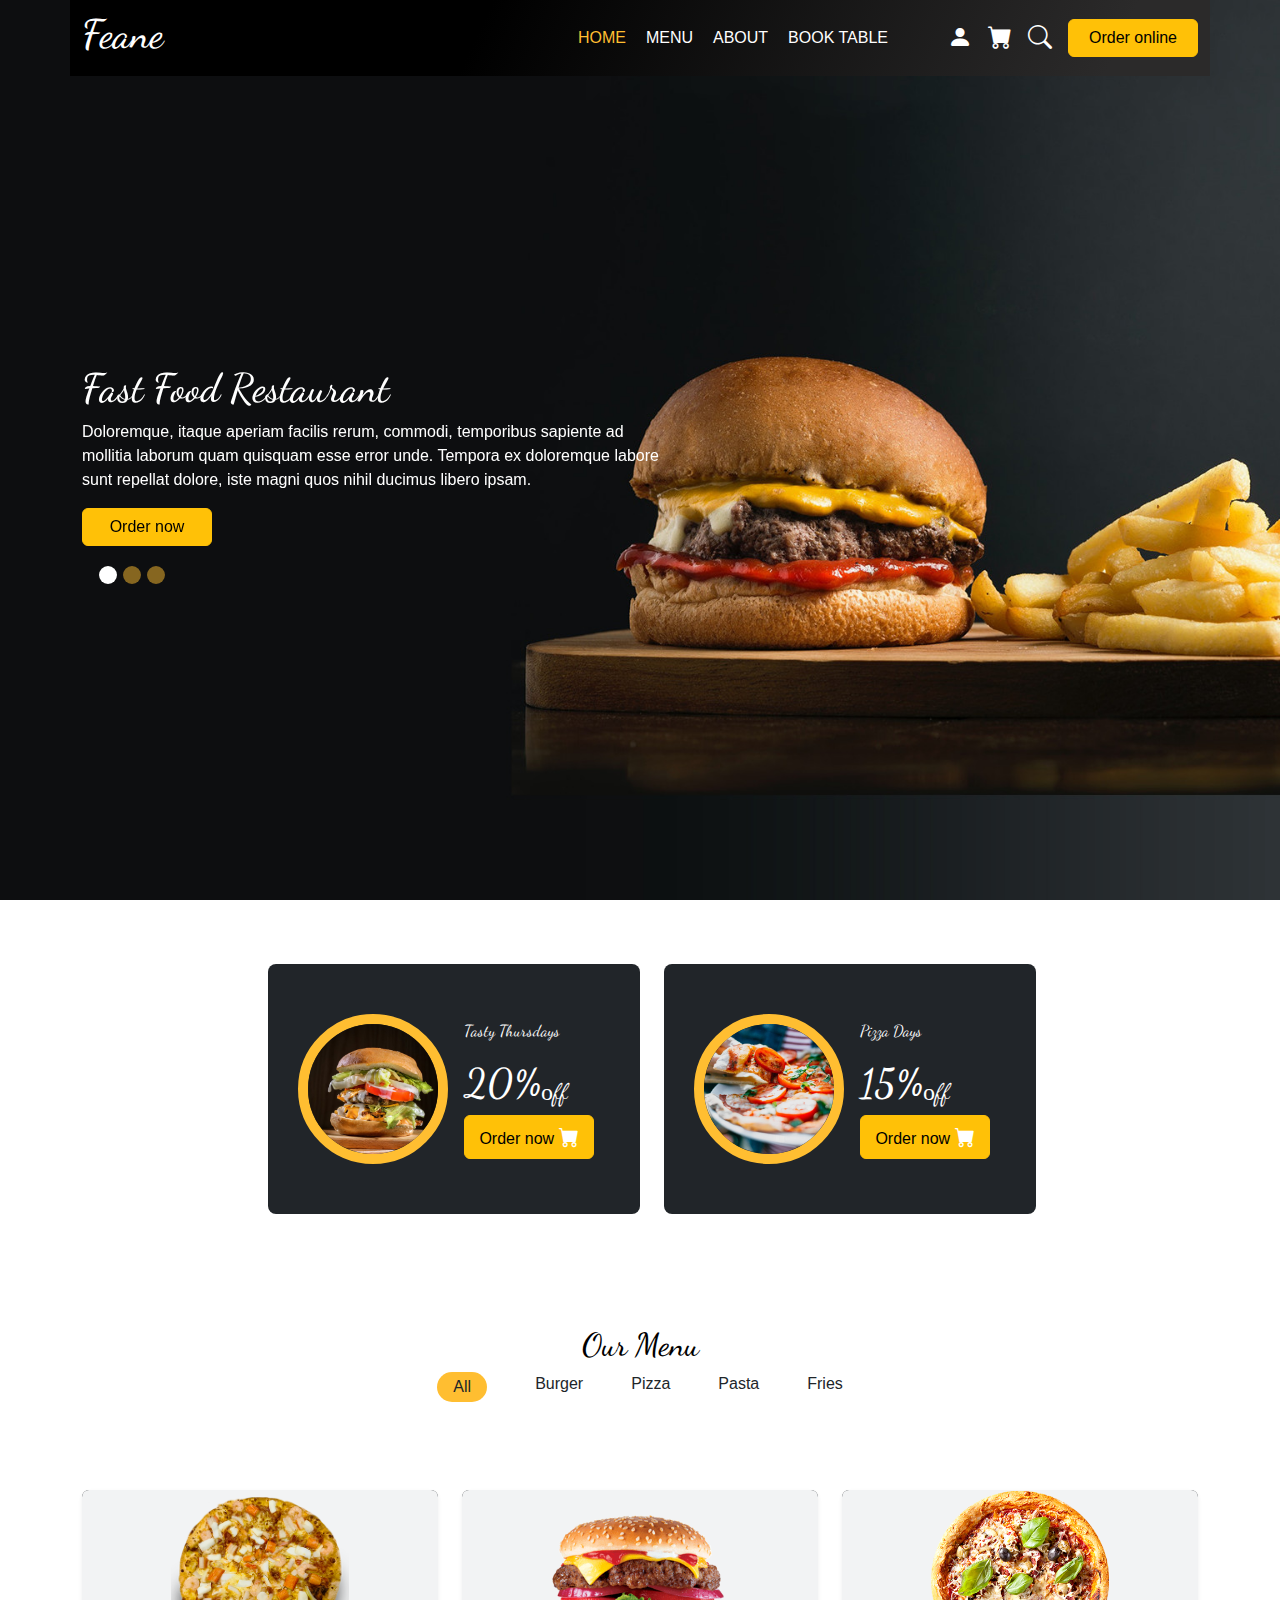
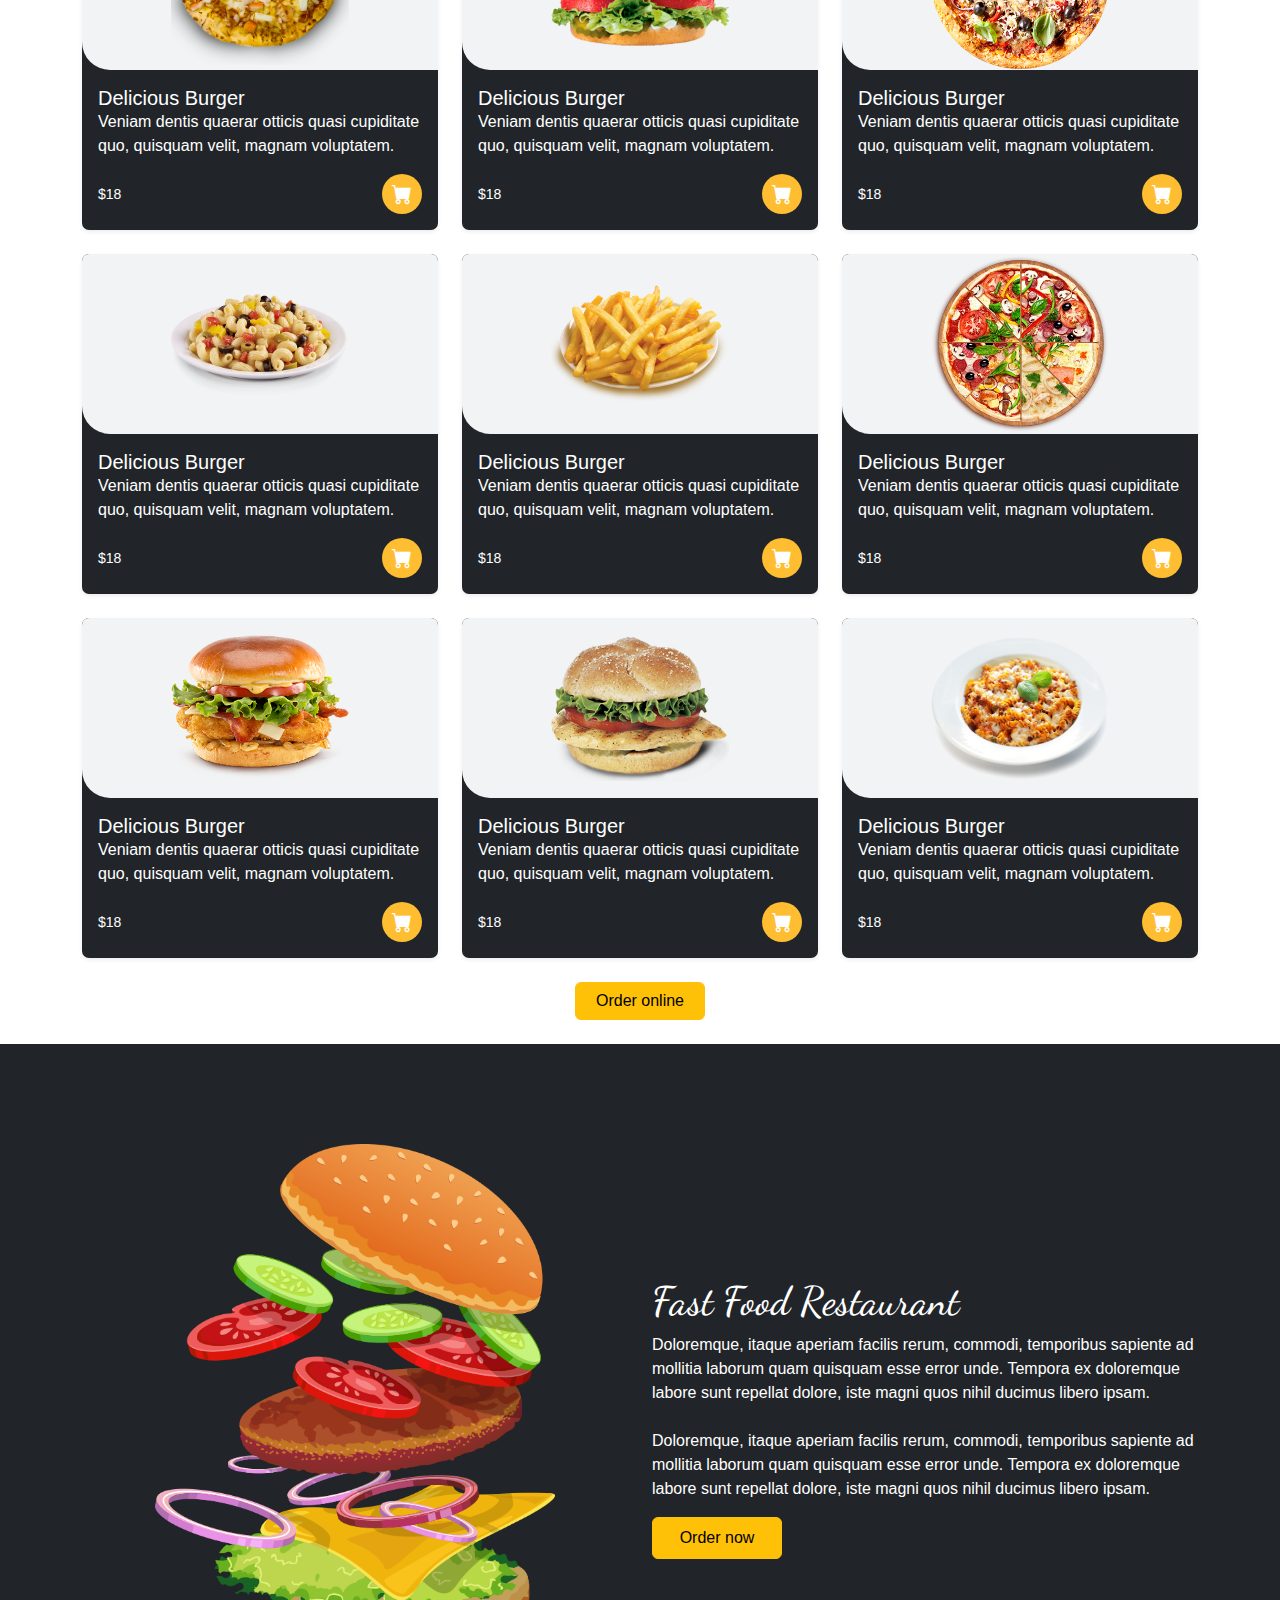
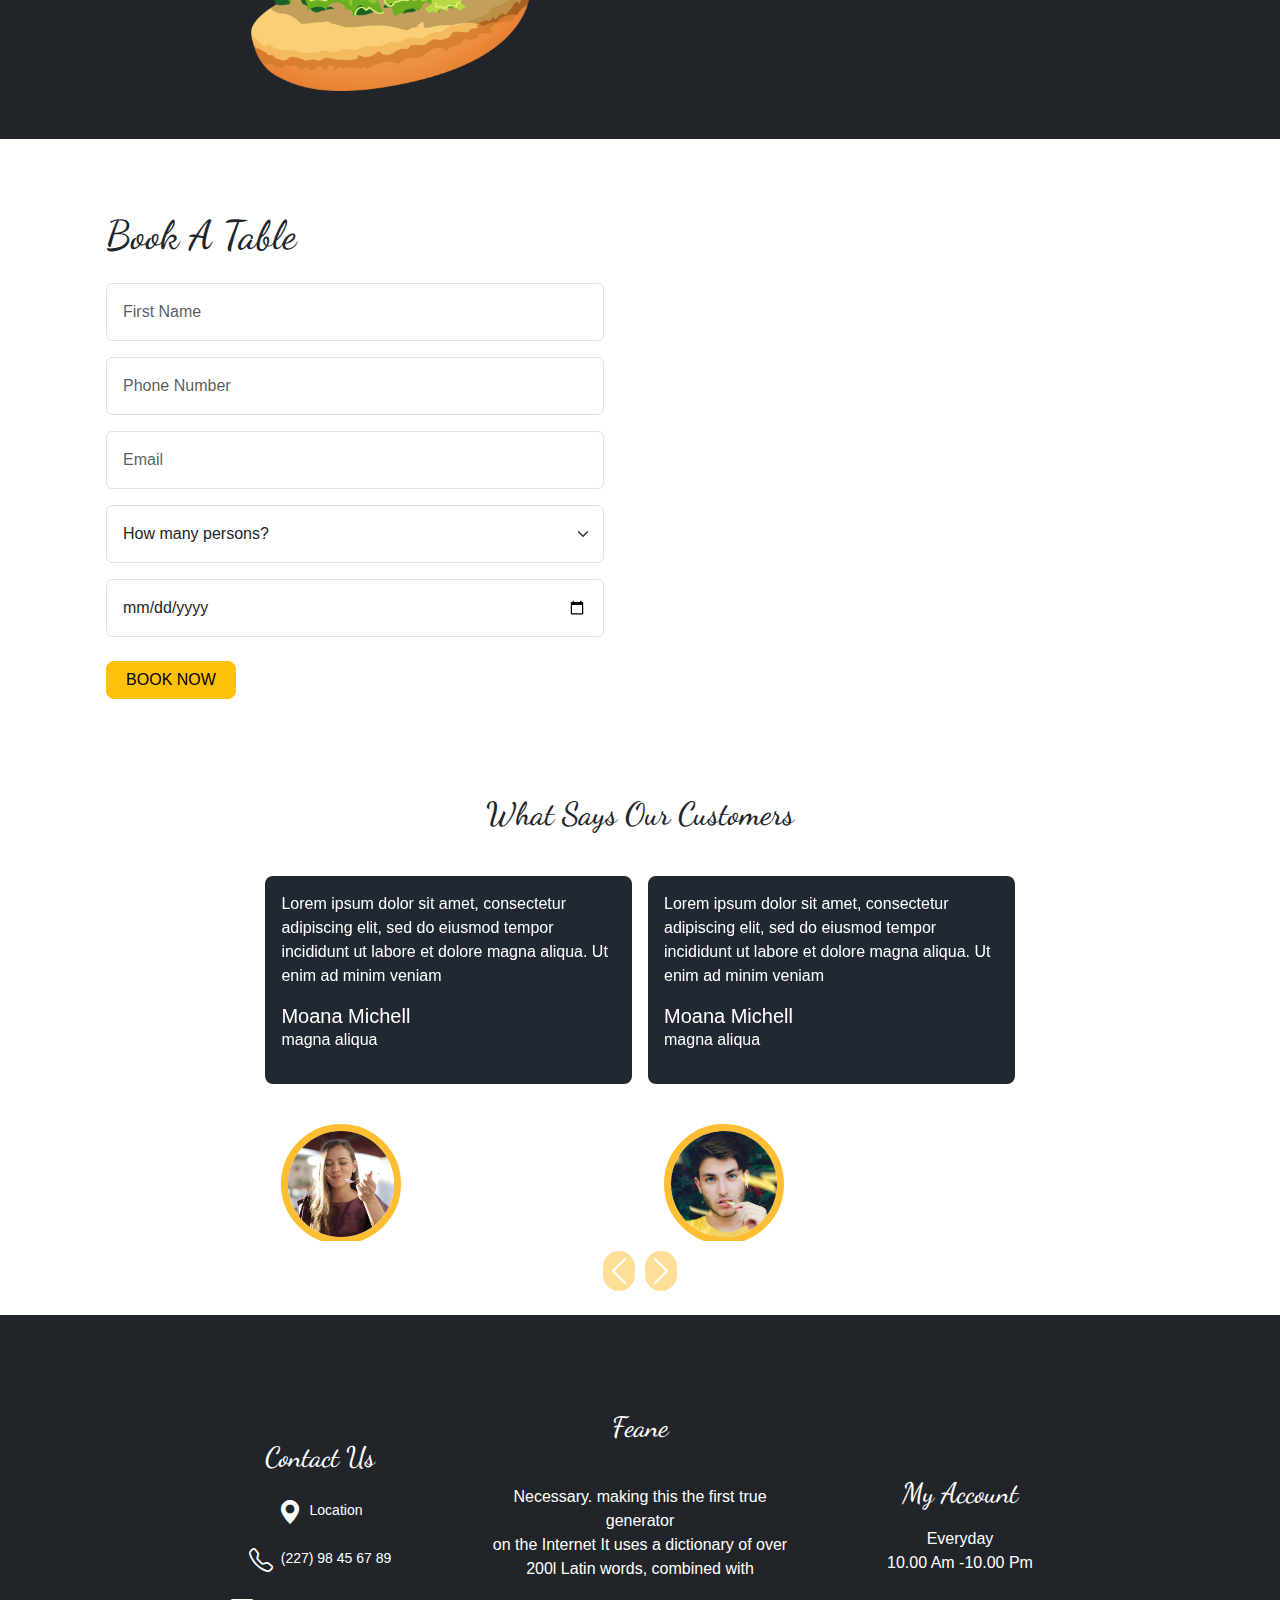
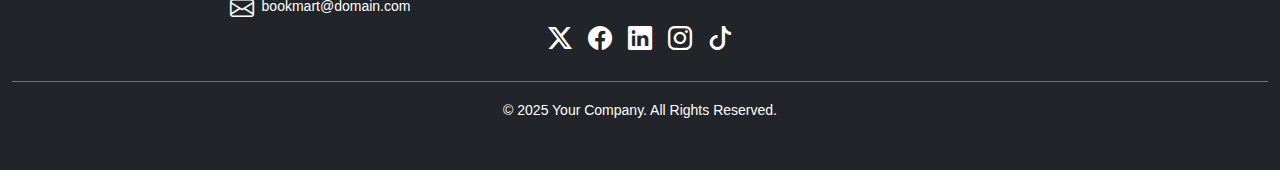
<file: index.html>
<!DOCTYPE html>
<html lang="fr">
<head>
    <meta charset="UTF-8">
    <meta name="viewport" content="width=device-width, initial-scale=1.0">
    <title>Feane</title>
    
    <link href="https://cdn.jsdelivr.net/npm/bootstrap@5.3.8/dist/css/bootstrap.min.css" rel="stylesheet">
    <link rel="stylesheet" href="https://cdnjs.cloudflare.com/ajax/libs/font-awesome/6.5.0/css/all.min.css">
    <link rel="stylesheet" href="https://cdn.jsdelivr.net/npm/bootstrap-icons@1.11.3/font/bootstrap-icons.css">
    <link href="https://fonts.googleapis.com/css2?family=Dancing+Script:wght@400;600;700&display=swap" rel="stylesheet">
    <link rel="stylesheet" href="style.css">
</head>
<body>
    <section class="container-fluid w-100 header justify-content-center  p-0">
         <header class="container">
        <h1 class="font-dancing">Feane</h1>
        <!-- Checkbox pour le menu burger -->
        <input type="checkbox" id="menu-toggle">
        <label for="menu-toggle" class="burger">
            <div></div>
            <div></div>
            <div></div>
        </label>
        <!-- Navbar -->
        <nav class="navbar">
            <ul>
                <li><a href="index.html" class="nav-link active" >HOME</a></li>
                <li><a href="menu.html">MENU</a></li>
                <li><a href="about.html">ABOUT</a></li>
                <li><a href="book_table.html">BOOK TABLE</a></li>
            </ul>
            <div class="d-flex align-items-center gap-3">
                    <i class="bi bi-person-fill fs-4 text-white"></i>
                    <i class="bi bi-cart-fill fs-4 text-white"></i>
                    <i class="bi bi-search fs-4 text-white"></i>
                    <button class="btn btn-warning px-3">Order online</button>
            </div>
        </nav>
         </header>
    </section>

    <div class="container-fluid home">
        <section class=" container py-3">
            <!-- ============ CAROUSEL ============ -->
            <div id="carouselExampleIndicators" class="carousel slide" data-bs-ride="carousel">

                <!-- Dots -->
                <div class="carousel-indicators">
                    <button type="button" data-bs-target="#carouselExampleIndicators" data-bs-slide-to="0"
                        class="active"></button>
                    <button type="button" data-bs-target="#carouselExampleIndicators" data-bs-slide-to="1"></button>
                    <button type="button" data-bs-target="#carouselExampleIndicators" data-bs-slide-to="2"></button>
                </div>

                <div class="carousel-inner">
                    <!-- SLIDE 1 -->
                    <div class="carousel-item active" data-bs-interval="1000">
                        <div class="d-flex flex-column text-start py-5">
                            <h1 class="font-dancing text-start text-white">Fast Food Restaurant</h1>
                            <p class="text-white text-start">
                                Doloremque, itaque aperiam facilis rerum, commodi, temporibus sapiente ad <br>
                                mollitia laborum quam quisquam esse error unde. Tempora ex doloremque labore <br>
                                sunt repellat dolore, iste magni quos nihil ducimus libero ipsam.
                            </p>
                            <button class="btn btn-warning w-25 text-center">Order now</button>
                        </div>
                    </div>

                    <!-- SLIDE 2 -->
                    <div class="carousel-item" data-bs-interval="1000">
                        <div class="d-flex flex-column text-start py-5">
                            <h1 class="font-dancing text-start text-white">Fast Food Restaurant</h1>
                            <p class="text-white text-start">
                                Doloremque, itaque aperiam facilis rerum, commodi, temporibus sapiente ad <br>
                                mollitia laborum quam quisquam esse error unde. Tempora ex doloremque labore <br>
                                sunt repellat dolore, iste magni quos nihil ducimus libero ipsam.
                            </p>
                            <button class="btn btn-warning text-center">Order now</button>
                        </div>
                    </div>

                    <!-- SLIDE 3 -->
                    <div class="carousel-item" data-bs-interval="1000">
                        <div class="d-flex flex-column text-start py-5">
                            <h1 class="font-dancing text-start text-white">Fast Food Restaurant</h1>
                            <p class="text-white text-start">
                                Doloremque, itaque aperiam facilis rerum, commodi, temporibus sapiente ad <br>
                                mollitia laborum quam quisquam esse error unde. Tempora ex doloremque labore <br>
                                sunt repellat dolore, iste magni quos nihil ducimus libero ipsam.
                            </p>
                            <button class="btn btn-warning w-25 text-center">Order now</button>
                        </div>
                    </div>

                </div>
            </div>

        </section>
    </div>



    <section class="container py-5">
        <div class="d-flex flex-column align-items-center justify-content-center py-3">
            <div class="d-flex flex-column flex-md-row gap-4">
                <!-- CARD 1 -->
               <div class="col-12 col-md-6 bg-dark text-white p-4 d-flex align-items-center rounded-3 justify-content-center"
                    style="max-width: 540px; height: 250px;">

                    <!-- <div class="row g-0 h-100 w-100"> -->

                        <div class="crat">
                            <img src="images/o1.jpg" class="ima" alt="...">
                        </div>
                        <div class="px-3 d-flex align-items-center">
                            <div class="card-body">
                                <p class="font-dancing">Tasty Thursdays</p>
                               <div class="d-flex"> <h1 class="font-dancing">20%</h1><span class="font-dancing fs-4 pt-3">оff</span></div>
                                <button class="btn btn-warning w-25 text-center">Order now <i class="bi bi-cart-fill fs-5 text-white"></i></button>
                            </div>
                        </div>

                    <!-- </div> -->

                </div>

                <!-- CARD 2 -->
                <div class="col-12 col-md-6 bg-dark text-white p-4 d-flex align-items-center rounded-3 justify-content-center"
                    style="max-width: 540px; height: 250px;">

                    <!-- <div class="row g-0 h-100 w-100"> -->

                        <div class="crat">
                            <img src="images/o2.jpg" class="ima" alt="...">
                        </div>

                        <div class="px-3 d-flex align-items-center">
                            <div class="card-body">
                                <p class="font-dancing">Pizza Days</p>
                               <div class="d-flex"> <h1 class="font-dancing">15%</h1><span class="font-dancing fs-4 pt-3">оff</span></div>
                                <button class="btn btn-warning w-25 text-center">Order now <i class="bi bi-cart-fill fs-5 text-white"></i></button>
                            </div>
                        </div>

                    <!-- </div> -->

                </div>

            </div>

        </div>

    </section>
    <section class="container py-5">
        <div class=" d-flex flex-column align-items-center justify-content-center">

            <h2 class="font-dancing text-black ">Our Menu</h2>
            <div class="d-flex gap-5">
                <p class="all">All</p>
                <p>Burger</p>
                <p>Pizza</p>
                <p>Pasta</p>
                <p>Fries</p>

            </div>

        </div>
    </section>
    <section class="container py-4">
        <div class="row g-4 justify-content-center">

            <!-- CARD 1 -->
            <div class="col-12 col-md-6 col-lg-4 rounded-3">
                <div class="card-blog overflow-hidden shadow-sm bg-dark">
                    <div class="imag d-flex align-items-center justify-content-center py-3">
                        <img src="images/f1.png" class="img-fluid w-50" alt="burger">
                    </div>
                    <div class="card-body text-white p-3">
                        <h5 class="card-title">Delicious Burger</h5>
                        <p class="card-text">Veniam dentis quaerar otticis quasi cupiditate quo, quisquam velit, magnam
                            voluptatem.</p>
                        <div class="d-flex justify-content-between align-items-center">
                            <p class="m-0"><small class="text-white">$18</small></p>
                           <div class="panier d-flex align-items-center justify-content-center"><i class="bi bi-cart-fill fs-5 text-white"></i></div> 
                        </div>
                    </div>
                </div>
            </div>

            <!-- CARD 2 -->
            <div class="col-12 col-md-6 col-lg-4 rounded-3">
                <div class="card-blog overflow-hidden shadow-sm bg-dark">
                    <div class="imag d-flex align-items-center justify-content-center py-3">
                        <img src="images/f2.png" class="img-fluid w-50" alt="burger">
                    </div>
                    <div class="card-body text-white p-3">
                        <h5 class="card-title">Delicious Burger</h5>
                        <p class="card-text">Veniam dentis quaerar otticis quasi cupiditate quo, quisquam velit, magnam
                            voluptatem.</p>
                        <div class="d-flex justify-content-between align-items-center">
                            <p class="m-0"><small class="text-white">$18</small></p>
                           <div class="panier d-flex align-items-center justify-content-center"><i class="bi bi-cart-fill fs-5 text-white"></i></div> 
                        </div>
                    </div>
                </div>
            </div>

            <!-- CARD 3 -->
            <div class="col-12 col-md-6 col-lg-4 rounded-3">
                <div class="card-blog overflow-hidden shadow-sm bg-dark">
                    <div class="imag d-flex align-items-center justify-content-center py-3">
                        <img src="images/f3.png" class="img-fluid w-50" alt="burger">
                    </div>
                    <div class="card-body text-white p-3">
                        <h5 class="card-title">Delicious Burger</h5>
                        <p class="card-text">Veniam dentis quaerar otticis quasi cupiditate quo, quisquam velit, magnam
                            voluptatem.</p>
                        <div class="d-flex justify-content-between align-items-center">
                            <p class="m-0"><small class="text-white">$18</small></p>
                           <div class="panier d-flex align-items-center justify-content-center"><i class="bi bi-cart-fill fs-5 text-white"></i></div> 
                        </div>
                    </div>
                </div>
            </div>

            <!-- CARD 4 -->
            <div class="col-12 col-md-6 col-lg-4 rounded-3">
                <div class="card-blog overflow-hidden shadow-sm bg-dark">
                    <div class="imag d-flex align-items-center justify-content-center py-3">
                        <img src="images/f4.png" class="img-fluid w-50" alt="burger">
                    </div>
                    <div class="card-body text-white p-3">
                        <h5 class="card-title">Delicious Burger</h5>
                        <p class="card-text">Veniam dentis quaerar otticis quasi cupiditate quo, quisquam velit, magnam
                            voluptatem.</p>
                        <div class="d-flex justify-content-between align-items-center">
                            <p class="m-0"><small class="text-white">$18</small></p>
                           <div class="panier d-flex align-items-center justify-content-center"><i class="bi bi-cart-fill fs-5 text-white"></i></div> 
                        </div>
                    </div>
                </div>
            </div>

            <!-- CARD 5 -->
            <div class="col-12 col-md-6 col-lg-4 rounded-3">
                <div class="card-blog overflow-hidden shadow-sm bg-dark">
                    <div class="imag d-flex align-items-center justify-content-center py-3">
                        <img src="images/f5.png" class="img-fluid w-50" alt="burger">
                    </div>
                    <div class="card-body text-white p-3">
                        <h5 class="card-title">Delicious Burger</h5>
                        <p class="card-text">Veniam dentis quaerar otticis quasi cupiditate quo, quisquam velit, magnam
                            voluptatem.</p>
                        <div class="d-flex justify-content-between align-items-center">
                            <p class="m-0"><small class="text-white">$18</small></p>
                           <div class="panier d-flex align-items-center justify-content-center"><i class="bi bi-cart-fill fs-5 text-white"></i></div> 
                        </div>
                    </div>
                </div>
            </div>
            <!-- CARD 6 -->
            <div class="col-12 col-md-6 col-lg-4 rounded-3">
                <div class="card-blog overflow-hidden shadow-sm bg-dark">
                    <div class="imag d-flex align-items-center justify-content-center py-3">
                        <img src="images/f6.png" class="img-fluid w-50" alt="burger">
                    </div>
                    <div class="card-body text-white p-3">
                        <h5 class="card-title">Delicious Burger</h5>
                        <p class="card-text">Veniam dentis quaerar otticis quasi cupiditate quo, quisquam velit, magnam
                            voluptatem.</p>
                        <div class="d-flex justify-content-between align-items-center">
                            <p class="m-0"><small class="text-white">$18</small></p>
                            <div class="panier d-flex align-items-center justify-content-center"><i class="bi bi-cart-fill fs-5 text-white"></i></div> 
                        </div>
                    </div>
                </div>
            </div>

            <!-- CARD 7 -->
            <div class="col-12 col-md-6 col-lg-4 rounded-3">
                <div class="card-blog overflow-hidden shadow-sm bg-dark">
                    <div class="imag d-flex align-items-center justify-content-center py-3">
                        <img src="images/f7.png" class="img-fluid w-50" alt="burger">
                    </div>
                    <div class="card-body text-white p-3">
                        <h5 class="card-title">Delicious Burger</h5>
                        <p class="card-text">Veniam dentis quaerar otticis quasi cupiditate quo, quisquam velit, magnam
                            voluptatem.</p>
                        <div class="d-flex justify-content-between align-items-center">
                            <p class="m-0"><small class="text-white">$18</small></p>
                           <div class="panier d-flex align-items-center justify-content-center"><i class="bi bi-cart-fill fs-5 text-white"></i></div> 
                        </div>
                    </div>
                </div>
            </div>

            <!-- CARD 8 -->
            <div class="col-12 col-md-6 col-lg-4 rounded-3">
                <div class="card-blog overflow-hidden shadow-sm bg-dark">
                    <div class="imag d-flex align-items-center justify-content-center py-3">
                        <img src="images/f8.png" class="img-fluid w-50" alt="burger">
                    </div>
                    <div class="card-body text-white p-3">
                        <h5 class="card-title">Delicious Burger</h5>
                        <p class="card-text">Veniam dentis quaerar otticis quasi cupiditate quo, quisquam velit, magnam
                            voluptatem.</p>
                        <div class="d-flex justify-content-between align-items-center">
                            <p class="m-0"><small class="text-white">$18</small></p>
                            <div class="panier d-flex align-items-center justify-content-center"><i class="bi bi-cart-fill fs-5 text-white"></i></div> 
                        </div>
                    </div>
                </div>
            </div>

            <!-- CARD 9 -->
            <div class="col-12 col-md-6 col-lg-4 rounded-3">
                <div class="card-blog overflow-hidden shadow-sm bg-dark">
                    <div class="imag d-flex align-items-center justify-content-center py-3">
                        <img src="images/f9.png" class="img-fluid w-50" alt="burger">
                    </div>
                    <div class="card-body text-white p-3">
                        <h5 class="card-title">Delicious Burger</h5>
                        <p class="card-text">Veniam dentis quaerar otticis quasi cupiditate quo, quisquam velit, magnam
                            voluptatem.</p>
                        <div class="d-flex justify-content-between align-items-center">
                            <p class="m-0"><small class="text-white">$18</small></p>
                            <div class="panier d-flex align-items-center justify-content-center"><i class="bi bi-cart-fill fs-5 text-white"></i></div> 
                        </div>
                    </div>
                </div>
            </div>
            <button class="btn btn-warning px-3">Order online</button>
        </div>
    </section>

    <section class="container-fluid bg-dark menu py-5">
    <div class="container">
        <div class="row align-items-center">

            <!-- IMAGE -->
            <div class="col-12 col-md-6 mb-4 mb-md-0 text-center">
                <img src="images/about-img.png" class="img-fluid abt" alt="">
            </div>

            <!-- TEXTE -->
            <div class="col-12 col-md-6 text-white">
                <h1 class="font-dancing">Fast Food Restaurant</h1>
                
                <p>
                    Doloremque, itaque aperiam facilis rerum, commodi, temporibus sapiente ad
                    mollitia laborum quam quisquam esse error unde. Tempora ex doloremque labore
                    sunt repellat dolore, iste magni quos nihil ducimus libero ipsam.
                    <br><br>
                    Doloremque, itaque aperiam facilis rerum, commodi, temporibus sapiente ad
                    mollitia laborum quam quisquam esse error unde. Tempora ex doloremque labore
                    sunt repellat dolore, iste magni quos nihil ducimus libero ipsam.
                </p>

                <button class="btn btn-warning px-4 py-2">Order now</button>
            </div>

        </div>
    </div>
</section>







    <section class="container my-5">
        <div class="row g-4">
            <!-- Formulaire -->
            <div class="col-12 col-md-6">
                <div class="bg-white p-4 rounded-4">
                    <h1 class="font-dancing mb-4">Book A Table</h1>
                    <div class="row g-3">
                        <div class="col-12">
                            <input type="text" class="form-control  p-3 shadow-none" placeholder="First Name">
                        </div>
                        <div class="col-12">
                            <input type="number" class="form-control  p-3 shadow-none" placeholder="Phone Number">
                        </div>
                        <div class="col-12">
                            <input type="email" class="form-control p-3 shadow-none" placeholder="Email">
                        </div>
                        <div class="col-12">
                            <select class="form-select  p-3 shadow-none">
                                <option selected>How many persons?</option>
                                <option value="1">Option 1</option>
                                <option value="2">Option 2</option>
                                <option value="3">Option 3</option>
                            </select>
                        </div>
                        <div class="col-12">
                            <input type="date" class="form-control  p-3 shadow-none">
                        </div>

                    </div>
                    <button class="btn btn-warning rounded-3 mt-4 w-100">BOOK NOW</button>
                </div>
            </div>

            <!-- Carte Google Maps -->
            <div class="col-12 col-md-6">
                <div class="h-100">
                    <iframe class="w-100 h-100 rounded-4" style="border:0; min-height:400px;"
                        src="https://www.google.com/maps/embed?pb=!1m14!1m8!1m3!1d970.9728126789083!2d2.2758705!3d13.2321408!3m2!1i1024!2i768!4f13.1!3m3!1m2!1s0x11d0170febd4fb01%3A0x82f4b27e584aec05!2sCODELOCCOL!5e0!3m2!1sfr!2sne!4v1761749776219!5m2!1sfr!2sne"
                        allowfullscreen="" loading="lazy"></iframe>
                </div>
            </div>
        </div>
    </section>
    <section class="container py-4">
        <h2 class="w-100 font-dancing text-center">What Says Our Customers</h2>

        <div id="carouselExample" class="carousel slide position-relative" data-bs-ride="carousel">

            <!-- TEXT EN HAUT -->
            <div class="carousel-inner carou py-5 ">

                <div class="card_3 carousel-item active" data-bs-interval="1600">
                    <div class="custom-card d-flex gap-4 flex-column">
                        <div class="row g-0 h-100 w-100">
                            <div class="col-12 d-flex gap-3 align-items-start">
                                <div class="card-body card_1 w-100 p-3 rounded-3">
                                    <p class="card-text">
                                        Lorem ipsum dolor sit amet, consectetur adipiscing elit, sed do eiusmod
                                        tempor incididunt ut labore et dolore magna aliqua. Ut enim ad minim
                                        veniam
                                    </p>
                                    <h5 class="card-title">Moana Michell</h5>
                                    <p>magna aliqua</p>
                                </div>
                                <div class="card-body card_1 w-100 p-3 rounded-3">
                                    <p class="card-text">
                                        Lorem ipsum dolor sit amet, consectetur adipiscing elit, sed do eiusmod
                                        tempor incididunt ut labore et dolore magna aliqua. Ut enim ad minim
                                        veniam
                                    </p>
                                    <h5 class="card-title">Moana Michell</h5>
                                    <p>magna aliqua</p>
                                </div>
                            </div>
                        </div>
                        <div class="row g-0 h-100 w-100">
                            <div class="col-12 d-flex gap-3 align-items-start">
                                <div class="card-body w-100 p-3">
                                    <img src="images/client1.jpg" class="client w-50 rounded-4" alt="">
                                </div>
                                <div class="card-body w-100 p-3">
                                    <img src="images/client2.jpg" class="client w-50 rounded-4" alt="">
                                </div>
                            </div>
                        </div>
                    </div>
                </div>
                <div class="card_3 carousel-item" data-bs-interval="1600">
                    <div class="custom-card d-flex gap-4 flex-column">
                        <div class="row g-0 h-100 w-100">
                            <div class="col-12 d-flex gap-3 align-items-start ">
                                <div class="card-body card_1 w-100 p-3 rounded-3">
                                    <p class="card-text">
                                        Lorem ipsum dolor sit amet, consectetur adipiscing elit, sed do eiusmod
                                        tempor incididunt ut labore et dolore magna aliqua. Ut enim ad minim
                                        veniam
                                    </p>
                                    <h5 class="card-title">Moana Michell</h5>
                                    <p>magna aliqua</p>
                                </div>
                                <div class="card-body card_1 w-100 p-3 rounded-3">
                                    <p class="card-text">
                                        Lorem ipsum dolor sit amet, consectetur adipiscing elit, sed do eiusmod
                                        tempor incididunt ut labore et dolore magna aliqua. Ut enim ad minim
                                        veniam
                                    </p>
                                    <h5 class="card-title">Moana Michell</h5>
                                    <p>magna aliqua</p>
                                </div>
                            </div>
                        </div>
                        <div class="row g-0 h-100 w-100">
                            <div class="col-12 d-flex gap-3 align-items-start">
                                <div class="card-body w-100 p-3">
                                    <img src="images/client1.jpg" class="client w-50 rounded-4" alt="">
                                </div>
                                <div class="card-body w-100 p-3">
                                    <img src="images/client2.jpg" class="client w-50 rounded-4" alt="">
                                </div>
                            </div>
                        </div>
                    </div>
                </div>
            </div>
            <!-- BOUTONS EN BAS COLLÉS -->
            <div class="carousel-buttons">
                <button class="carousel-control-prev text-danger position-static" type="button"
                    data-bs-target="#carouselExample" data-bs-slide="prev">
                    <span class="carousel-control-prev-icon"></span>
                </button>

                <button class="carousel-control-next position-static" type="button" data-bs-target="#carouselExample"
                    data-bs-slide="next">
                    <span class="carousel-control-next-icon "></span>
                </button>
            </div>
        </div>
    </section>

    <footer class="bg-dark text-white pt-5">
        <section class="container-fluid py-5">
            <div class="row align-items-center justify-content-center g-4">
                <!-- Bloc 1 : Contact Us -->
                <div class="col-12 col-md-3 text-center">
                    <h3 class="barfooter lien cursor-pointer font-dancing mb-3">Contact Us</h3>
                    <div class="d-flex lien justify-content-center align-items-center gap-2 mb-2">
                        <i class="bi bi-geo-alt-fill fs-4 mt-1"></i>
                        <small class="text-center cursor-pointer " >Location</small>
                    </div>
                    <div class="d-flex lien justify-content-center align-items-center text-center gap-2 mb-2">
                        <i class="bi cursor-pointer bi-telephone fs-4 mt-1"></i>
                        <small>
                            <a href="tel:+8400123456789" class="text-white cursor-pointer lien text-center text-decoration-none">(227) 98 45 67 89</a>
                        </small>
                    </div>
                    <div class="d-flex lien justify-content-center align-items-center text-center gap-2">
                        <i class="bi bi-envelope fs-4 mt-1"></i>
                        <small>
                            <a href="mailto:bookmart@domain.com"
                                class="text-white text-center cursor-pointer lien text-decoration-none">bookmart@domain.com</a><br>
                        </small>
                    </div>
                </div>

                <!-- Bloc 2 : Information -->
                <div class="col-12 col-md-3">
                    <h3 class="barfooter font-dancing mb-3 cursor-pointer lien text-center">Feane</h3>
                    <p class="text-center py-4">Necessary. making this the first true generator <br> on the Internet It uses a dictionary of over 200l
                            Latin words, combined with</p>

                             <div class="d-flex align-items-center w-100 justify-content-center gap-3">
                            <i class="bi bi-twitter-x fs-4"></i>
                            <i class="bi bi-facebook fs-4"></i>
                            <i class="bi bi-linkedin fs-4"></i>
                            <i class="bi bi-instagram fs-4"></i>
                            <i class="bi bi-tiktok fs-4"></i>
                        </div>
                </div>

                <!-- Bloc 3 : My Account -->
                <div class="col-12 col-md-3 text-center">
                    <h3 class="barfooter font-dancing lien  cursor-pointer mb-3">My Account</h3>
                    <ul class="list-unstyled">
                        <li><a href="#" class="text-white liencursor-pointer py-3 text-decoration-none">Everyday</a></li>
                        <li><a href="#" class="text-white lien cursor-pointer py-3 text-decoration-none">10.00 Am -10.00 Pm</a></li>
                    </ul>
                </div>
            </div>

            <!-- Copyright -->
            <div class="text-center mt-4 pt-3 border-top border-secondary">
                <small>&copy; 2025 Your Company. All Rights Reserved.</small>
            </div>
        </section>
    </footer>


   
    <script src="https://cdn.jsdelivr.net/npm/@popperjs/core@2.11.8/dist/umd/popper.min.js"
        integrity="sha384-I7E8VVD/ismYTF4hNIPjVp/Zjvgyol6VFvRkX/vR+Vc4jQkC+hVqc2pM8ODewa9r"
        crossorigin="anonymous"></script>
    <script src="https://cdn.jsdelivr.net/npm/bootstrap@5.3.8/dist/js/bootstrap.min.js"
        integrity="sha384-G/EV+4j2dNv+tEPo3++6LCgdCROaejBqfUeNjuKAiuXbjrxilcCdDz6ZAVfHWe1Y"
        crossorigin="anonymous"></script>
</body>
</html>
</file>
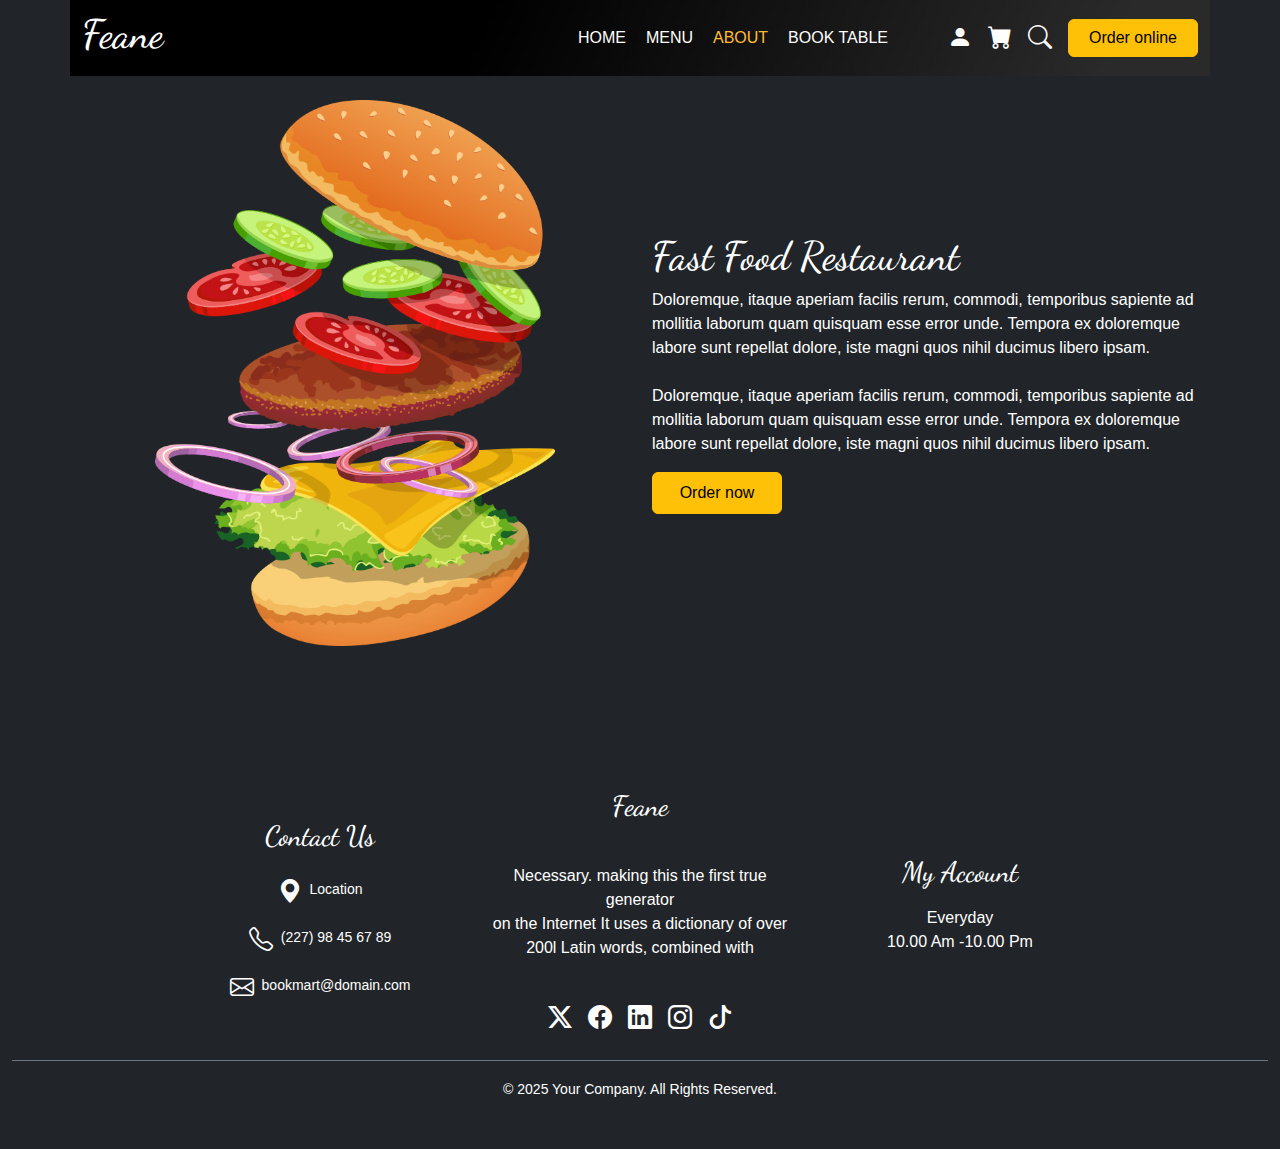
<file: about.html>
<!DOCTYPE html>
<html lang="fr">
<head>
    <meta charset="UTF-8">
    <meta name="viewport" content="width=device-width, initial-scale=1.0">
    <title>Feane</title>
    
    <link href="https://cdn.jsdelivr.net/npm/bootstrap@5.3.8/dist/css/bootstrap.min.css" rel="stylesheet">
    <link rel="stylesheet" href="https://cdnjs.cloudflare.com/ajax/libs/font-awesome/6.5.0/css/all.min.css">
    <link rel="stylesheet" href="https://cdn.jsdelivr.net/npm/bootstrap-icons@1.11.3/font/bootstrap-icons.css">
    <link href="https://fonts.googleapis.com/css2?family=Dancing+Script:wght@400;600;700&display=swap" rel="stylesheet">
    <link rel="stylesheet" href="style.css">
</head>
<body>
    <section class="container-fluid w-100 header justify-content-center bg-black p-0">
         <header class="container bg-black ">
        <h1 class="font-dancing">Feane</h1>
        <!-- Checkbox pour le menu burger -->
        <input type="checkbox" id="menu-toggle">
        <label for="menu-toggle" class="burger">
            <div></div>
            <div></div>
            <div></div>
        </label>
        <!-- Navbar -->
        <nav class="navbar navbar-1">
            <ul>
                <li><a href="index.html">HOME</a></li>
                <li><a href="menu.html">MENU</a></li>
                <li><a href="about.html" class="nav-link active" >ABOUT</a></li>
                <li><a href="book_table.html">BOOK TABLE</a></li>
            </ul>
            <div class="d-flex align-items-center gap-3">
                    <i class="bi bi-person-fill fs-4 text-white"></i>
                    <i class="bi bi-cart-fill fs-4 text-white"></i>
                    <i class="bi bi-search fs-4 text-white"></i>
                    <button class="btn btn-warning px-3 ">Order online</button>
            </div>
        </nav>
         </header>
    </section>

<section class="container-fluid bg-dark menu py-5">
    <div class="container">
        <div class="row align-items-center">

            <!-- IMAGE -->
            <div class="col-12 col-md-6 mb-4 mb-md-0 text-center">
                <img src="images/about-img.png" class="img-fluid abt" alt="">
            </div>

            <!-- TEXTE -->
            <div class="col-12 col-md-6 text-white">
                <h1 class="font-dancing">Fast Food Restaurant</h1>
                
                <p>
                    Doloremque, itaque aperiam facilis rerum, commodi, temporibus sapiente ad
                    mollitia laborum quam quisquam esse error unde. Tempora ex doloremque labore
                    sunt repellat dolore, iste magni quos nihil ducimus libero ipsam.
                    <br><br>
                    Doloremque, itaque aperiam facilis rerum, commodi, temporibus sapiente ad
                    mollitia laborum quam quisquam esse error unde. Tempora ex doloremque labore
                    sunt repellat dolore, iste magni quos nihil ducimus libero ipsam.
                </p>

                <button class="btn btn-warning px-4 py-2">Order now</button>
            </div>

        </div>
    </div>
</section>


    <footer class="bg-dark text-white pt-5">
        <section class="container-fluid py-5">
            <div class="row align-items-center justify-content-center g-4">
                <!-- Bloc 1 : Contact Us -->
                <div class="col-12 col-md-3 text-center">
                    <h3 class="barfooter lien cursor-pointer font-dancing mb-3">Contact Us</h3>
                    <div class="d-flex lien justify-content-center align-items-center gap-2 mb-2">
                        <i class="bi bi-geo-alt-fill fs-4 mt-1"></i>
                        <small class="text-center cursor-pointer " >Location</small>
                    </div>
                    <div class="d-flex lien justify-content-center align-items-center text-center gap-2 mb-2">
                        <i class="bi cursor-pointer bi-telephone fs-4 mt-1"></i>
                        <small>
                            <a href="tel:+8400123456789" class="text-white cursor-pointer lien text-center text-decoration-none">(227) 98 45 67 89</a>
                        </small>
                    </div>
                    <div class="d-flex lien justify-content-center align-items-center text-center gap-2">
                        <i class="bi bi-envelope fs-4 mt-1"></i>
                        <small>
                            <a href="mailto:bookmart@domain.com"
                                class="text-white text-center cursor-pointer lien text-decoration-none">bookmart@domain.com</a><br>
                        </small>
                    </div>
                </div>

                <!-- Bloc 2 : Information -->
                <div class="col-12 col-md-3">
                    <h3 class="barfooter font-dancing mb-3 cursor-pointer lien text-center">Feane</h3>
                    <p class="text-center py-4">Necessary. making this the first true generator <br> on the Internet It uses a dictionary of over 200l
                            Latin words, combined with</p>
                    <div class="d-flex align-items-center w-100 justify-content-center gap-3">
                            <i class="bi bi-twitter-x fs-4"></i>
                            <i class="bi bi-facebook fs-4"></i>
                            <i class="bi bi-linkedin fs-4"></i>
                            <i class="bi bi-instagram fs-4"></i>
                            <i class="bi bi-tiktok fs-4"></i>
                        </div>
                </div>

                <!-- Bloc 3 : My Account -->
                <div class="col-12 col-md-3 text-center">
                    <h3 class="barfooter font-dancing lien  cursor-pointer mb-3">My Account</h3>
                    <ul class="list-unstyled">
                        <li><a href="#" class="text-white liencursor-pointer py-3 text-decoration-none">Everyday</a></li>
                        <li><a href="#" class="text-white lien cursor-pointer py-3 text-decoration-none">10.00 Am -10.00 Pm</a></li>
                    </ul>
                </div>
            </div>

            <!-- Copyright -->
            <div class="text-center mt-4 pt-3 border-top border-secondary">
                <small>&copy; 2025 Your Company. All Rights Reserved.</small>
            </div>
        </section>
    </footer>


   
    <script src="https://cdn.jsdelivr.net/npm/@popperjs/core@2.11.8/dist/umd/popper.min.js"
        integrity="sha384-I7E8VVD/ismYTF4hNIPjVp/Zjvgyol6VFvRkX/vR+Vc4jQkC+hVqc2pM8ODewa9r"
        crossorigin="anonymous"></script>
    <script src="https://cdn.jsdelivr.net/npm/bootstrap@5.3.8/dist/js/bootstrap.min.js"
        integrity="sha384-G/EV+4j2dNv+tEPo3++6LCgdCROaejBqfUeNjuKAiuXbjrxilcCdDz6ZAVfHWe1Y"
        crossorigin="anonymous"></script>
</body>
</html>
</file>
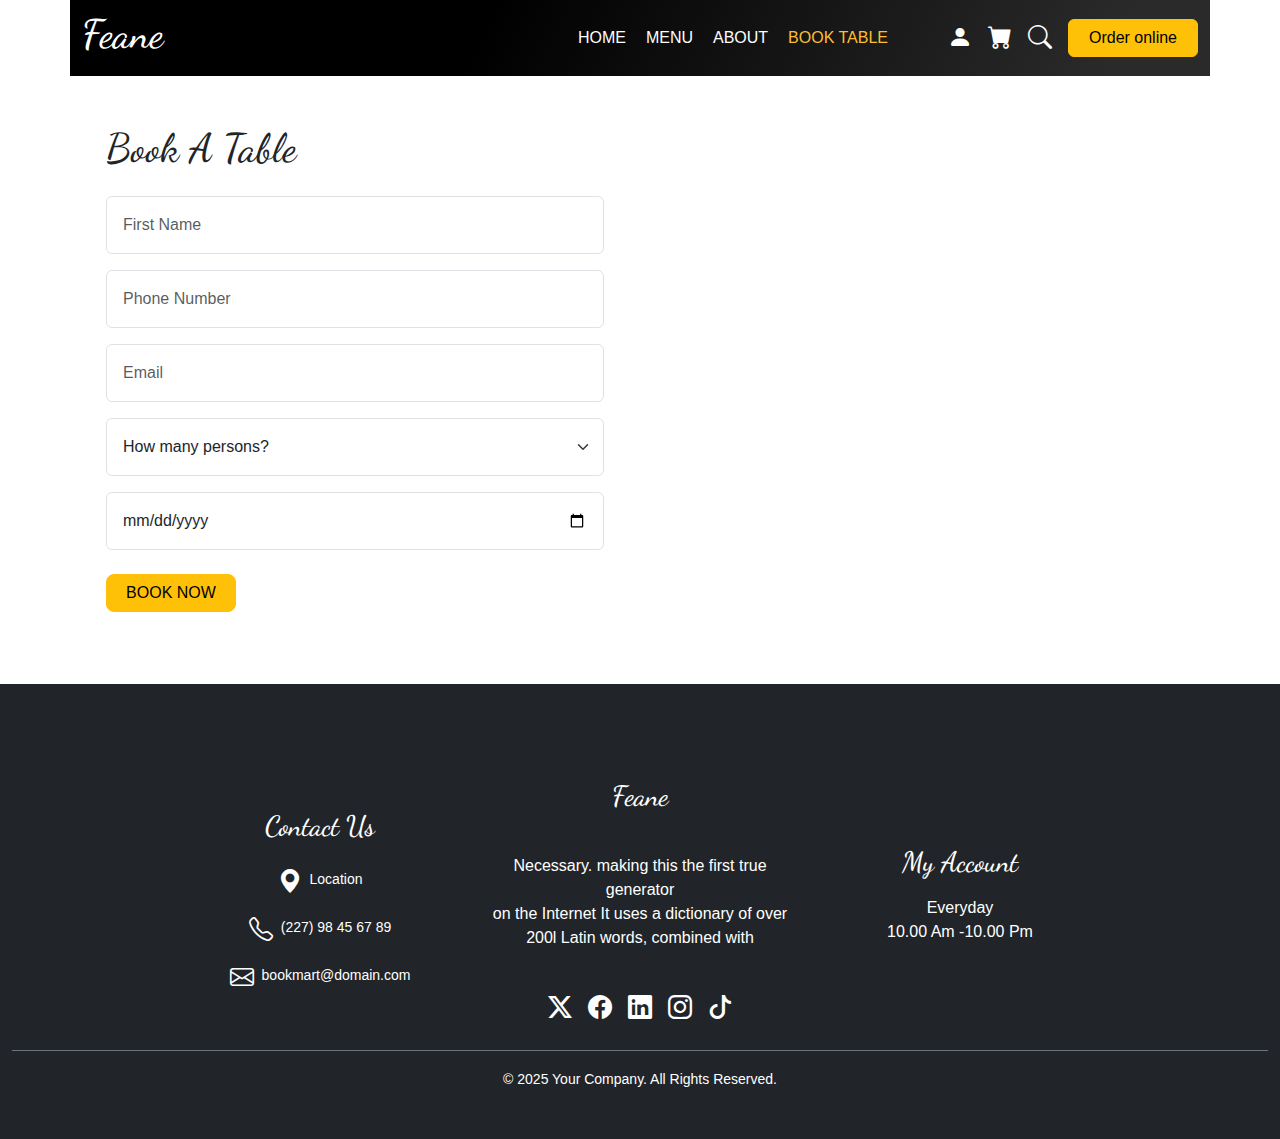
<file: book_table.html>
<!DOCTYPE html>
<html lang="fr">
<head>
    <meta charset="UTF-8">
    <meta name="viewport" content="width=device-width, initial-scale=1.0">
    <title>Feane</title>
    <link href="https://cdn.jsdelivr.net/npm/bootstrap@5.3.8/dist/css/bootstrap.min.css" rel="stylesheet">
    <link rel="stylesheet" href="https://cdnjs.cloudflare.com/ajax/libs/font-awesome/6.5.0/css/all.min.css">
    <link rel="stylesheet" href="https://cdn.jsdelivr.net/npm/bootstrap-icons@1.11.3/font/bootstrap-icons.css">
    <link href="https://fonts.googleapis.com/css2?family=Dancing+Script:wght@400;600;700&display=swap" rel="stylesheet">
    <link rel="stylesheet" href="style.css">
</head>
<body>
    <section class="container-fluid w-100 header justify-content-center bg-black p-0">
         <header class="container bg-black ">
        <h1 class="font-dancing">Feane</h1>
        <!-- Checkbox pour le menu burger -->
        <input type="checkbox" id="menu-toggle">
        <label for="menu-toggle" class="burger">
            <div></div>
            <div></div>
            <div></div>
        </label>
        <!-- Navbar -->
        <nav class="navbar navbar-1">
            <ul>
                <li><a href="index.html">HOME</a></li>
                <li><a href="menu.html">MENU</a></li>
                <li><a href="about.html">ABOUT</a></li>
                <li><a href="book_table.html" class="nav-link active" >BOOK TABLE</a></li>
            </ul>
            <div class="d-flex align-items-center gap-3 ">
                    <i class="bi bi-person-fill fs-4 text-white"></i>
                    <i class="bi bi-cart-fill fs-4 text-white"></i>
                    <i class="bi bi-search fs-4 text-white"></i>
                    <button class="btn btn-warning px-3">Order online</button>
            </div>
        </nav>
         </header>
    </section>

    <section class="container menu pb-5">
        <div class="row g-4">
            <!-- Formulaire -->
            <div class="col-12 col-md-6">
                <div class="bg-white p-4 rounded-4">
                    <h1 class="font-dancing mb-4">Book A Table</h1>
                    <div class="row g-3">
                        <div class="col-12">
                            <input type="text" class="form-control  p-3 shadow-none" placeholder="First Name">
                        </div>
                        <div class="col-12">
                            <input type="number" class="form-control  p-3 shadow-none" placeholder="Phone Number">
                        </div>
                        <div class="col-12">
                            <input type="email" class="form-control p-3 shadow-none" placeholder="Email">
                        </div>
                        <div class="col-12">
                            <select class="form-select  p-3 shadow-none">
                                <option selected>How many persons?</option>
                                <option value="1">Option 1</option>
                                <option value="2">Option 2</option>
                                <option value="3">Option 3</option>
                            </select>
                        </div>
                        <div class="col-12">
                            <input type="date" class="form-control  p-3 shadow-none">
                        </div>

                    </div>
                    <button class="btn btn-warning rounded-3 mt-4 w-100">BOOK NOW</button>
                </div>
            </div>

            <!-- Carte Google Maps -->
            <div class="col-12 col-md-6">
                <div class="h-100">
                    <iframe class="w-100 h-100 rounded-4" style="border:0; min-height:400px;"
                        src="https://www.google.com/maps/embed?pb=!1m14!1m8!1m3!1d970.9728126789083!2d2.2758705!3d13.2321408!3m2!1i1024!2i768!4f13.1!3m3!1m2!1s0x11d0170febd4fb01%3A0x82f4b27e584aec05!2sCODELOCCOL!5e0!3m2!1sfr!2sne!4v1761749776219!5m2!1sfr!2sne"
                        allowfullscreen="" loading="lazy"></iframe>
                </div>
            </div>
        </div>
    </section>


    



    <footer class="bg-dark text-white pt-5">
        <section class="container-fluid py-5">
            <div class="row align-items-center justify-content-center g-4">
                <!-- Bloc 1 : Contact Us -->
                <div class="col-12 col-md-3 text-center">
                    <h3 class="barfooter lien cursor-pointer font-dancing mb-3">Contact Us</h3>
                    <div class="d-flex lien justify-content-center align-items-center gap-2 mb-2">
                        <i class="bi bi-geo-alt-fill fs-4 mt-1"></i>
                        <small class="text-center cursor-pointer " >Location</small>
                    </div>
                    <div class="d-flex lien justify-content-center align-items-center text-center gap-2 mb-2">
                        <i class="bi cursor-pointer bi-telephone fs-4 mt-1"></i>
                        <small>
                            <a href="tel:+8400123456789" class="text-white cursor-pointer lien text-center text-decoration-none">(227) 98 45 67 89</a>
                        </small>
                    </div>
                    <div class="d-flex lien justify-content-center align-items-center text-center gap-2">
                        <i class="bi bi-envelope fs-4 mt-1"></i>
                        <small>
                            <a href="mailto:bookmart@domain.com"
                                class="text-white text-center cursor-pointer lien text-decoration-none">bookmart@domain.com</a><br>
                        </small>
                    </div>
                </div>

                <!-- Bloc 2 : Information -->
                <div class="col-12 col-md-3">
                    <h3 class="barfooter font-dancing mb-3 cursor-pointer lien text-center">Feane</h3>
                    <p class="text-center py-4">Necessary. making this the first true generator <br> on the Internet It uses a dictionary of over 200l
                            Latin words, combined with</p>
                    <div class="d-flex align-items-center w-100 justify-content-center gap-3">
                            <i class="bi bi-twitter-x fs-4"></i>
                            <i class="bi bi-facebook fs-4"></i>
                            <i class="bi bi-linkedin fs-4"></i>
                            <i class="bi bi-instagram fs-4"></i>
                            <i class="bi bi-tiktok fs-4"></i>
                        </div>
                </div>

                <!-- Bloc 3 : My Account -->
                <div class="col-12 col-md-3 text-center">
                    <h3 class="barfooter font-dancing lien  cursor-pointer mb-3">My Account</h3>
                    <ul class="list-unstyled">
                        <li><a href="#" class="text-white liencursor-pointer py-3 text-decoration-none">Everyday</a></li>
                        <li><a href="#" class="text-white lien cursor-pointer py-3 text-decoration-none">10.00 Am -10.00 Pm</a></li>
                    </ul>
                </div>
            </div>

            <!-- Copyright -->
            <div class="text-center mt-4 pt-3 border-top border-secondary">
                <small>&copy; 2025 Your Company. All Rights Reserved.</small>
            </div>
        </section>
    </footer>


   
    <script src="https://cdn.jsdelivr.net/npm/@popperjs/core@2.11.8/dist/umd/popper.min.js"
        integrity="sha384-I7E8VVD/ismYTF4hNIPjVp/Zjvgyol6VFvRkX/vR+Vc4jQkC+hVqc2pM8ODewa9r"
        crossorigin="anonymous"></script>
    <script src="https://cdn.jsdelivr.net/npm/bootstrap@5.3.8/dist/js/bootstrap.min.js"
        integrity="sha384-G/EV+4j2dNv+tEPo3++6LCgdCROaejBqfUeNjuKAiuXbjrxilcCdDz6ZAVfHWe1Y"
        crossorigin="anonymous"></script>
</body>
</html>
</file>
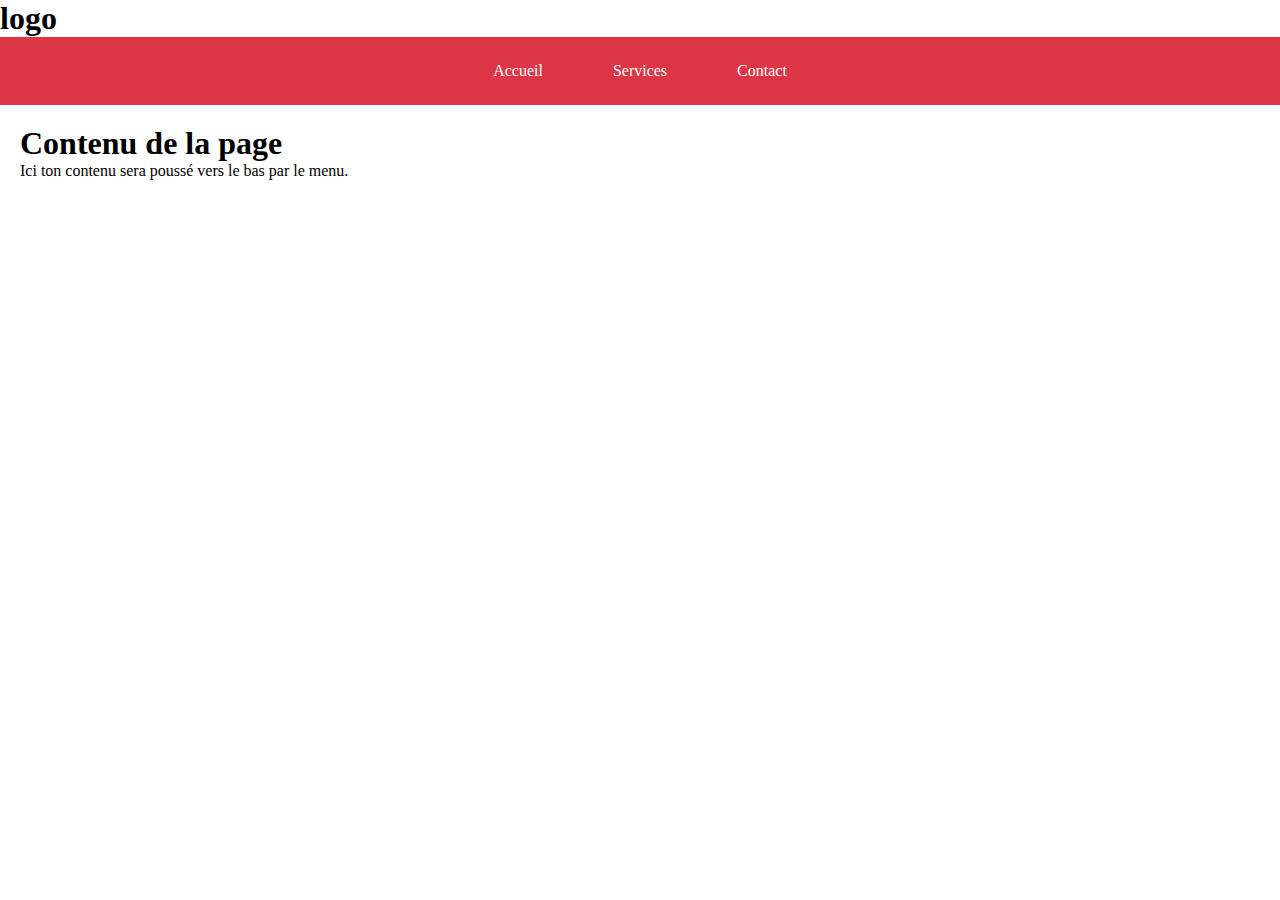
<file: essai.html>
<!DOCTYPE html>
<html lang="en">
<head>
    <meta charset="UTF-8">
    <meta name="viewport" content="width=device-width, initial-scale=1.0">
    <title>Document</title>
    <link rel="stylesheet" href="ess.css">
</head>
<body>
    <header bg-danger>
        <h1>logo</h1>
    <input type="checkbox" id="menu-toggle">
    <label for="menu-toggle" class="burger">
        <span></span>
        <span></span>
        <span></span>
    </label>

    <nav class="menu">
        <a href="#">Accueil</a>
        <a href="#">Services</a>
        <a href="#">Contact</a>
    </nav>
</header>

<section class="content">
    <h1>Contenu de la page</h1>
    <p>Ici ton contenu sera poussé vers le bas par le menu.</p>
</section>

</body>
</html>
</file>
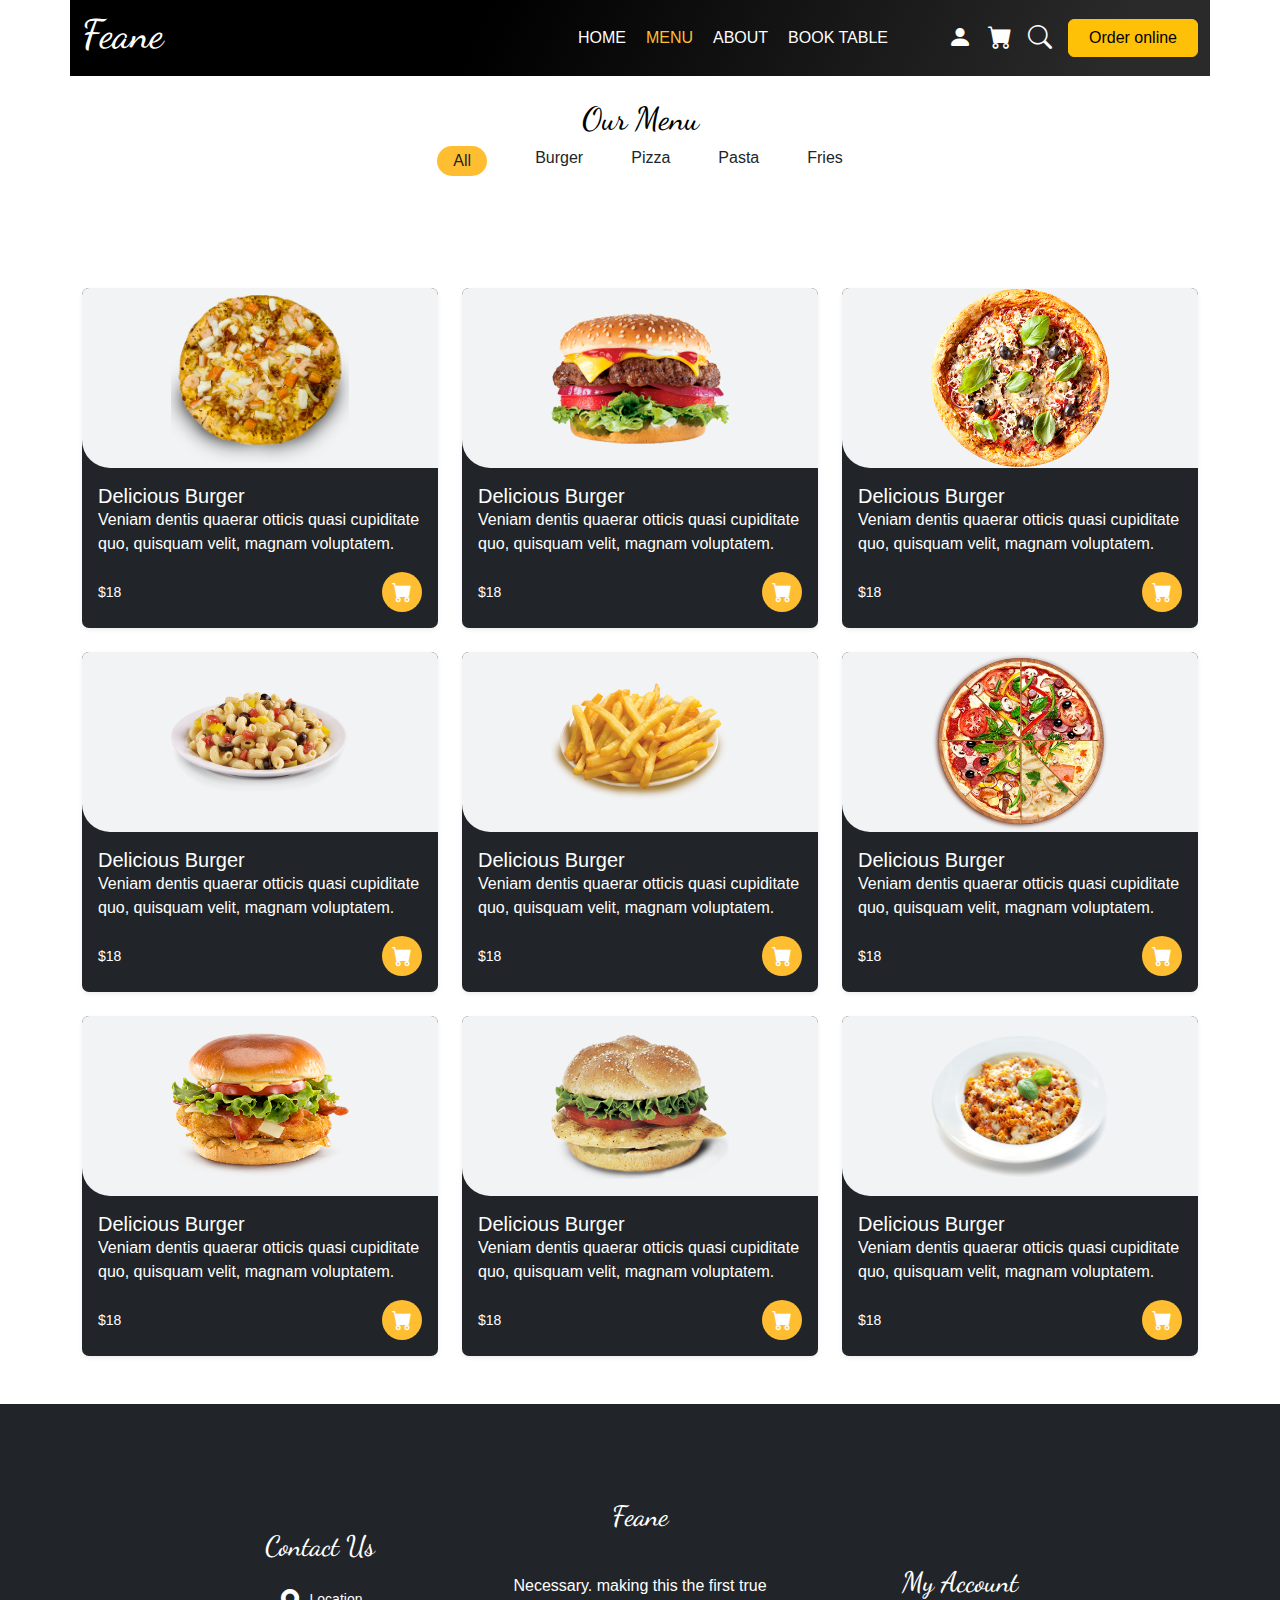
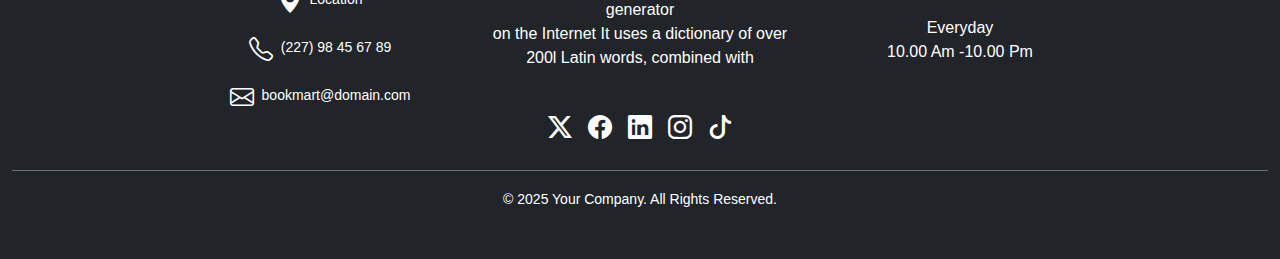
<file: menu.html>
<!DOCTYPE html>
<html lang="fr">
<head>
    <meta charset="UTF-8">
    <meta name="viewport" content="width=device-width, initial-scale=1.0">
    <title>Feane</title>
    
    <link href="https://cdn.jsdelivr.net/npm/bootstrap@5.3.8/dist/css/bootstrap.min.css" rel="stylesheet">
    <link rel="stylesheet" href="https://cdnjs.cloudflare.com/ajax/libs/font-awesome/6.5.0/css/all.min.css">
    <link rel="stylesheet" href="https://cdn.jsdelivr.net/npm/bootstrap-icons@1.11.3/font/bootstrap-icons.css">
    <link href="https://fonts.googleapis.com/css2?family=Dancing+Script:wght@400;600;700&display=swap" rel="stylesheet">
    <link rel="stylesheet" href="style.css">
</head>
<body>
    <section class="container-fluid w-100 header justify-content-center bg-black p-0">
         <header class="container bg-black ">
        <h1 class="font-dancing">Feane</h1>
        <!-- Checkbox pour le menu burger -->
        <input type="checkbox" id="menu-toggle">
        <label for="menu-toggle" class="burger">
            <div></div>
            <div></div>
            <div></div>
        </label>
        <!-- Navbar -->
        <nav class="navbar">
            <ul>
                <li><a href="index.html">HOME</a></li>
                <li><a href="menu.html" class="nav-link active" >MENU</a></li>
                <li><a href="about.html">ABOUT</a></li>
                <li><a href="book_table.html">BOOK TABLE</a></li>
            </ul>
            <div class="d-flex align-items-center gap-3">
                    <i class="bi bi-person-fill fs-4 text-white"></i>
                    <i class="bi bi-cart-fill fs-4 text-white"></i>
                    <i class="bi bi-search fs-4 text-white"></i>
                    <button class="btn btn-warning px-3">Order online</button>
            </div>
        </nav>
         </header>
    </section>

    <section class="container menu py-5">
        <div class=" d-flex flex-column align-items-center justify-content-center">
            <h2 class="font-dancing text-black ">Our Menu</h2>
            <div class="d-flex gap-5">
                <p class="all">All</p>
                <p>Burger</p>
                <p>Pizza</p>
                <p>Pasta</p>
                <p>Fries</p>
            </div>

        </div>
    </section>




    <section class="container  py-5">
        <div class="row g-4 justify-content-center">

            <!-- CARD 1 -->
            <div class="col-12 col-md-6 col-lg-4 rounded-3">
                <div class="card-blog overflow-hidden shadow-sm bg-dark">
                    <div class="imag d-flex align-items-center justify-content-center py-3">
                        <img src="images/f1.png" class="img-fluid w-50" alt="burger">
                    </div>
                    <div class="card-body text-white p-3">
                        <h5 class="card-title">Delicious Burger</h5>
                        <p class="card-text">Veniam dentis quaerar otticis quasi cupiditate quo, quisquam velit, magnam
                            voluptatem.</p>
                        <div class="d-flex justify-content-between align-items-center">
                            <p class="m-0"><small class="text-white">$18</small></p>
                           <div class="panier d-flex align-items-center justify-content-center"><i class="bi bi-cart-fill fs-5 text-white"></i></div> 
                        </div>
                    </div>
                </div>
            </div>

            <!-- CARD 2 -->
            <div class="col-12 col-md-6 col-lg-4 rounded-3">
                <div class="card-blog overflow-hidden shadow-sm bg-dark">
                    <div class="imag d-flex align-items-center justify-content-center py-3">
                        <img src="images/f2.png" class="img-fluid w-50" alt="burger">
                    </div>
                    <div class="card-body text-white p-3">
                        <h5 class="card-title">Delicious Burger</h5>
                        <p class="card-text">Veniam dentis quaerar otticis quasi cupiditate quo, quisquam velit, magnam
                            voluptatem.</p>
                        <div class="d-flex justify-content-between align-items-center">
                            <p class="m-0"><small class="text-white">$18</small></p>
                           <div class="panier d-flex align-items-center justify-content-center"><i class="bi bi-cart-fill fs-5 text-white"></i></div> 
                        </div>
                    </div>
                </div>
            </div>

            <!-- CARD 3 -->
            <div class="col-12 col-md-6 col-lg-4 rounded-3">
                <div class="card-blog overflow-hidden shadow-sm bg-dark">
                    <div class="imag d-flex align-items-center justify-content-center py-3">
                        <img src="images/f3.png" class="img-fluid w-50" alt="burger">
                    </div>
                    <div class="card-body text-white p-3">
                        <h5 class="card-title">Delicious Burger</h5>
                        <p class="card-text">Veniam dentis quaerar otticis quasi cupiditate quo, quisquam velit, magnam
                            voluptatem.</p>
                        <div class="d-flex justify-content-between align-items-center">
                            <p class="m-0"><small class="text-white">$18</small></p>
                           <div class="panier d-flex align-items-center justify-content-center"><i class="bi bi-cart-fill fs-5 text-white"></i></div> 
                        </div>
                    </div>
                </div>
            </div>

            <!-- CARD 4 -->
            <div class="col-12 col-md-6 col-lg-4 rounded-3">
                <div class="card-blog overflow-hidden shadow-sm bg-dark">
                    <div class="imag d-flex align-items-center justify-content-center py-3">
                        <img src="images/f4.png" class="img-fluid w-50" alt="burger">
                    </div>
                    <div class="card-body text-white p-3">
                        <h5 class="card-title">Delicious Burger</h5>
                        <p class="card-text">Veniam dentis quaerar otticis quasi cupiditate quo, quisquam velit, magnam
                            voluptatem.</p>
                        <div class="d-flex justify-content-between align-items-center">
                            <p class="m-0"><small class="text-white">$18</small></p>
                           <div class="panier d-flex align-items-center justify-content-center"><i class="bi bi-cart-fill fs-5 text-white"></i></div> 
                        </div>
                    </div>
                </div>
            </div>

            <!-- CARD 5 -->
            <div class="col-12 col-md-6 col-lg-4 rounded-3">
                <div class="card-blog overflow-hidden shadow-sm bg-dark">
                    <div class="imag d-flex align-items-center justify-content-center py-3">
                        <img src="images/f5.png" class="img-fluid w-50" alt="burger">
                    </div>
                    <div class="card-body text-white p-3">
                        <h5 class="card-title">Delicious Burger</h5>
                        <p class="card-text">Veniam dentis quaerar otticis quasi cupiditate quo, quisquam velit, magnam
                            voluptatem.</p>
                        <div class="d-flex justify-content-between align-items-center">
                            <p class="m-0"><small class="text-white">$18</small></p>
                           <div class="panier d-flex align-items-center justify-content-center"><i class="bi bi-cart-fill fs-5 text-white"></i></div> 
                        </div>
                    </div>
                </div>
            </div>
            <!-- CARD 6 -->
            <div class="col-12 col-md-6 col-lg-4 rounded-3">
                <div class="card-blog overflow-hidden shadow-sm bg-dark">
                    <div class="imag d-flex align-items-center justify-content-center py-3">
                        <img src="images/f6.png" class="img-fluid w-50" alt="burger">
                    </div>
                    <div class="card-body text-white p-3">
                        <h5 class="card-title">Delicious Burger</h5>
                        <p class="card-text">Veniam dentis quaerar otticis quasi cupiditate quo, quisquam velit, magnam
                            voluptatem.</p>
                        <div class="d-flex justify-content-between align-items-center">
                            <p class="m-0"><small class="text-white">$18</small></p>
                            <div class="panier d-flex align-items-center justify-content-center"><i class="bi bi-cart-fill fs-5 text-white"></i></div> 
                        </div>
                    </div>
                </div>
            </div>

            <!-- CARD 7 -->
            <div class="col-12 col-md-6 col-lg-4 rounded-3">
                <div class="card-blog overflow-hidden shadow-sm bg-dark">
                    <div class="imag d-flex align-items-center justify-content-center py-3">
                        <img src="images/f7.png" class="img-fluid w-50" alt="burger">
                    </div>
                    <div class="card-body text-white p-3">
                        <h5 class="card-title">Delicious Burger</h5>
                        <p class="card-text">Veniam dentis quaerar otticis quasi cupiditate quo, quisquam velit, magnam
                            voluptatem.</p>
                        <div class="d-flex justify-content-between align-items-center">
                            <p class="m-0"><small class="text-white">$18</small></p>
                           <div class="panier d-flex align-items-center justify-content-center"><i class="bi bi-cart-fill fs-5 text-white"></i></div> 
                        </div>
                    </div>
                </div>
            </div>

            <!-- CARD 8 -->
            <div class="col-12 col-md-6 col-lg-4 rounded-3">
                <div class="card-blog overflow-hidden shadow-sm bg-dark">
                    <div class="imag d-flex align-items-center justify-content-center py-3">
                        <img src="images/f8.png" class="img-fluid w-50" alt="burger">
                    </div>
                    <div class="card-body text-white p-3">
                        <h5 class="card-title">Delicious Burger</h5>
                        <p class="card-text">Veniam dentis quaerar otticis quasi cupiditate quo, quisquam velit, magnam
                            voluptatem.</p>
                        <div class="d-flex justify-content-between align-items-center">
                            <p class="m-0"><small class="text-white">$18</small></p>
                            <div class="panier d-flex align-items-center justify-content-center"><i class="bi bi-cart-fill fs-5 text-white"></i></div> 
                        </div>
                    </div>
                </div>
            </div>

            <!-- CARD 9 -->
            <div class="col-12 col-md-6 col-lg-4 rounded-3">
                <div class="card-blog overflow-hidden shadow-sm bg-dark">
                    <div class="imag d-flex align-items-center justify-content-center py-3">
                        <img src="images/f9.png" class="img-fluid w-50" alt="burger">
                    </div>
                    <div class="card-body text-white p-3">
                        <h5 class="card-title">Delicious Burger</h5>
                        <p class="card-text">Veniam dentis quaerar otticis quasi cupiditate quo, quisquam velit, magnam
                            voluptatem.</p>
                        <div class="d-flex justify-content-between align-items-center">
                            <p class="m-0"><small class="text-white">$18</small></p>
                            <div class="panier d-flex align-items-center justify-content-center"><i class="bi bi-cart-fill fs-5 text-white"></i></div> 
                        </div>
                    </div>
                </div>
            </div>

        </div>
    </section>

    <footer class="bg-dark text-white pt-5">
        <section class="container-fluid py-5">
            <div class="row align-items-center justify-content-center g-4">
                <!-- Bloc 1 : Contact Us -->
                <div class="col-12 col-md-3 text-center">
                    <h3 class="barfooter lien cursor-pointer font-dancing mb-3">Contact Us</h3>
                    <div class="d-flex lien justify-content-center align-items-center gap-2 mb-2">
                        <i class="bi bi-geo-alt-fill fs-4 mt-1"></i>
                        <small class="text-center cursor-pointer " >Location</small>
                    </div>
                    <div class="d-flex lien justify-content-center align-items-center text-center gap-2 mb-2">
                        <i class="bi cursor-pointer bi-telephone fs-4 mt-1"></i>
                        <small>
                            <a href="tel:+8400123456789" class="text-white cursor-pointer lien text-center text-decoration-none">(227) 98 45 67 89</a>
                        </small>
                    </div>
                    <div class="d-flex lien justify-content-center align-items-center text-center gap-2">
                        <i class="bi bi-envelope fs-4 mt-1"></i>
                        <small>
                            <a href="mailto:bookmart@domain.com"
                                class="text-white text-center cursor-pointer lien text-decoration-none">bookmart@domain.com</a><br>
                        </small>
                    </div>
                </div>

                <!-- Bloc 2 : Information -->
                <div class="col-12 col-md-3">
                    <h3 class="barfooter font-dancing mb-3 cursor-pointer lien text-center">Feane</h3>
                    <p class="text-center py-4">Necessary. making this the first true generator <br> on the Internet It uses a dictionary of over 200l
                            Latin words, combined with</p>
                             <div class="d-flex align-items-center w-100 justify-content-center gap-3">
                            <i class="bi bi-twitter-x fs-4"></i>
                            <i class="bi bi-facebook fs-4"></i>
                            <i class="bi bi-linkedin fs-4"></i>
                            <i class="bi bi-instagram fs-4"></i>
                            <i class="bi bi-tiktok fs-4"></i>
                        </div>
                </div>

                <!-- Bloc 3 : My Account -->
                <div class="col-12 col-md-3 text-center">
                    <h3 class="barfooter font-dancing lien  cursor-pointer mb-3">My Account</h3>
                    <ul class="list-unstyled">
                        <li><a href="#" class="text-white liencursor-pointer py-3 text-decoration-none">Everyday</a></li>
                        <li><a href="#" class="text-white lien cursor-pointer py-3 text-decoration-none">10.00 Am -10.00 Pm</a></li>
                    </ul>
                </div>
            </div>

            <!-- Copyright -->
            <div class="text-center mt-4 pt-3 border-top border-secondary">
                <small>&copy; 2025 Your Company. All Rights Reserved.</small>
            </div>
        </section>
    </footer>


   
    <script src="https://cdn.jsdelivr.net/npm/@popperjs/core@2.11.8/dist/umd/popper.min.js"
        integrity="sha384-I7E8VVD/ismYTF4hNIPjVp/Zjvgyol6VFvRkX/vR+Vc4jQkC+hVqc2pM8ODewa9r"
        crossorigin="anonymous"></script>
    <script src="https://cdn.jsdelivr.net/npm/bootstrap@5.3.8/dist/js/bootstrap.min.js"
        integrity="sha384-G/EV+4j2dNv+tEPo3++6LCgdCROaejBqfUeNjuKAiuXbjrxilcCdDz6ZAVfHWe1Y"
        crossorigin="anonymous"></script>
</body>
</html>
</file>
<file: style.css>
/* Reset et styles de base */
* {
    margin: 0;
    padding: 0;
    box-sizing: border-box;
}
body {
    font-family: Arial, sans-serif;
}
header {
    position: fixed !important;
    display: flex;
    justify-content: space-between;
    align-items: center;
    padding: 10px 20px;
    background-color: #333;
    color: white;
    position: relative;
    width: 100% !important;
    background: linear-gradient(115deg,rgba(0, 0, 0, 1) 36%, rgb(43, 42, 42) 91%);
}

.header{
    background: linear-gradient(115deg,rgba(0, 0, 0, 1) 36%, rgb(43, 42, 42) 91%) !important;
    width: 100% !important;
   display: flex;
    justify-content: center;
    position: fixed !important;
     z-index: 99999 !important;
}

.font-dancing {
    font-family: 'Dancing Script', cursive;
}
.home {
    height: 100vh;
    background-image: url(images/hero-bg.jpg);
    background-size: cover;
    background-repeat: no-repeat;
}
.carousel-indicators {
    width: 100px;
    margin: 0;
    /* espace depuis le bord gauche */
}
.carousel-indicators [data-bs-target] {
    width: 18px;
    height: 18px;
    border-radius: 50%;
    background-color: #FFBE31;
    opacity: 0.5;
}
.carousel-inner {
    width: 100% !important;
    padding-top: 300px;
}
.btn {
    width: 130px !important;
}

.carousel-indicators .active {
    opacity: 1;
    background-color: #ffffff;
}

.panier{
    width: 40px;
    height: 40px;
    border-radius: 20px;
    background-color: #FFBE31;
}

/* Navbar desktop */
.navbar{
    display: flex;
    gap: 60px;
    align-items: center;
    justify-content: center;
}

.navbar ul {
    display: flex;
    gap: 20px;
    list-style: none;
    margin: 0;
}

.navbar a {
    color: white;
    text-decoration: none;
    transition: color 0.3s;
}
.abt{
    width: 400px !important;
}

.navbar a:hover {
    color: #FFBE31;
}
i:hover{
    color: #FFBE31;
    cursor: pointer;
}

/* Burger menu */
.burger {
    display: none;
    flex-direction: column;
    gap: 5px;
    cursor: pointer;
}

.burger div {
    display: block;
    width: 25px;
    height: 3px;
    background-color: white;
}

/* Checkbox hack */
#menu-toggle {
    display: none;
}

.butn {
    background-color: #FFBE31;
    color: white;
    border: none;
    padding: 7px;
    width: 130px;
    border-radius: 14px;
}
.about {
    background-color: #202831;
}
.footer {
    background-color: #202831;
    color: white;
}
span {
    padding-top: 70px;
}


.card_1 {
    background-color: #202831;
    color: white;
}

.ima {
    width: 150px !important;
    height: 150px !important;
    border-radius: 50% !important;
    border: 10px solid #FFBE31;
}

.crat {
    width: 150px !important;
}
.card {
    width: 300px;
    height: 500px;
}
.card img {
    width: 170px;
}

.cercle {
    width: 40px !important;
    height: 10px !important;
    border-radius: 50%;
    background-color: #202831;
}

.nav-link.active {
    color: #FFBE31;
}

.imag {
    background-color: #f2f3f4;
    width: 100%;
    height: 180px !important;
    border-bottom-left-radius: 28px !important;
}

.all {
    display: flex;
    align-items: center;
    justify-content: center;
    width: 50px;
    height: 30px;
    background-color: #FFBE31;
    border-radius: 15px;
}
.menu{
    padding-top: 100px !important;
}

.carou {
    /* background-color: #FFBE31; */
    display: flex;
    align-items: end;
    height: 400px;
    padding-bottom: 100px;
}

.carousel-control-next-icon,
.carousel-control-prev-icon {
    background-color: #FFBE31;
    padding-bottom: 10px !important;
    padding-top: 30px !important;
    border-radius: 30px !important;
}

.client {
    width: 120px !important;
    border: 7px solid #FFBE31;
    border-radius: 50% !important;
}

/* Taille et mise en forme de ta card */
.custom-card {
    width: 70% !important;
    height: 250px;
    margin: auto;
    padding-left: 1rem;
    padding-right: 1rem;
    display: flex;
    align-items: center;
    justify-content: center;
}

.carousel-buttons {
    display: flex;
    justify-content: center;
    gap: 10px;
    margin-top: 10px;
}
.carousel-control-prev,
.carousel-control-next {
    position: static !important;
    width: auto !important;
}

/* Icônes plus visibles si besoin */
.carousel-control-prev-icon,
.carousel-control-next-icon {
    background-size: 100% 100%;
}


/* La card entière */
.card-blog {
    background: #F9F8F6;
    border-radius: 7px !important;
    overflow: hidden;
    transition: transform .4s ease, box-shadow .4s ease;
}

/* Effet hover sur toute la card */
.card-blog:hover {
    transform: translateY(-8px) scale(1.02);
}
.lien:hover{
    color: #FFBE31;
    cursor: pointer !important;
}

@media (max-width: 768px) {
    .burger {
        display: flex;
    }
    .home{
        background-position: top;
    }
    .navbar {
        position: absolute;
        flex-direction: column;
        align-items: center;
        justify-content: center;
        top: 60px;
        left: 0;
        width: 100% !important;
        background-color: #202831;
        overflow: hidden;
        max-height: 0;
        transition: max-height 0.3s ease-out;
        padding: 0;
    }

    .navbar ul {
        flex-direction: column;
    }

    .navbar a {
        display: block;
        padding: 15px;
    }

    /* Afficher menu quand checkbox cochée */
    #menu-toggle:checked + .burger + .navbar {
        max-height: 500px; 
        transition: max-height 0.3s ease-in;
    }
}


/* --- Animation rapide avant X --- */
#menu-toggle:checked + .burger {
    animation: rotateBurger 0.3s ease forwards;
}

@keyframes rotateBurger {
    0% { transform: rotate(0deg); }
    100% { transform: rotate(360deg); }
}

/* Transformation en X après rotation */
#menu-toggle:checked + .burger div:nth-child(1) {
    transform: rotate(45deg) translate(5px,5px);
    transition: transform 0.3s 0.3s ease;
}

#menu-toggle:checked + .burger div:nth-child(2) {
    opacity: 0;
    transition: opacity 0.3s 0.3s ease;
}

#menu-toggle:checked + .burger div:nth-child(3) {
    transform: rotate(-45deg) translate(5px,-5px);
    transition: transform 0.3s 0.3s ease;
}

/* Retour à l'état burger */
#menu-toggle:not(:checked) + .burger div:nth-child(1),
#menu-toggle:not(:checked) + .burger div:nth-child(2),
#menu-toggle:not(:checked) + .burger div:nth-child(3) {
    transform: rotate(0) translate(0,0);
    opacity: 1;
    transition: all 0.3s ease;
}

#menu-toggle:not(:checked) + .burger {
    animation: none;
}
@media (max-width: 425px) {
    .navbar{
        background-image: url(images/hero-bg.jpg);
        background-size: cover;
        background-position: top;
    }

}
</file>
<file: ess.css>
/* Reset */
* {
    margin: 0;
    padding: 0;
    box-sizing: border-box;
}

/* Header */
.header {
    background-color: #dc3545;
    width: 100%;
}

/* Ligne du haut */
.top-bar {
    display: flex;
    justify-content: space-between;
    align-items: center;
    padding: 15px 20px;
}

/* Logo */
.logo {
    color: white;
    font-size: 22px;
}

/* Burger */
.burger {
    display: none;
    flex-direction: column;
    gap: 5px;
    cursor: pointer;
}

.burger span {
    width: 25px;
    height: 3px;
    background-color: white;
}

/* Checkbox caché */
#menu-toggle {
    display: none;
}

/* Menu */
.menu {
    display: none;
    flex-direction: column;
    background-color: #202326; /* couleur visible */
}

/* Liens */
.menu a {
    color: white;
    text-decoration: none;
    padding: 15px 20px;
    border-top: 1px solid #333;
}

/* === MOBILE === */
@media (max-width: 768px) {
    .burger {
        display: flex;
    }

    #menu-toggle:checked ~ .menu {
        display: flex;
    }
}

/* === DESKTOP === */
@media (min-width: 769px) {
    .menu {
        display: flex;
        flex-direction: row;
        justify-content: center;
        gap: 30px;
        background-color: #dc3545; /* même couleur que le header */
        padding: 10px 0;
    }

    .menu a {
        border: none;
    }

    .burger {
        display: none;
    }
}

/* Contenu */
.content {
    padding: 20px;
}
</file>
